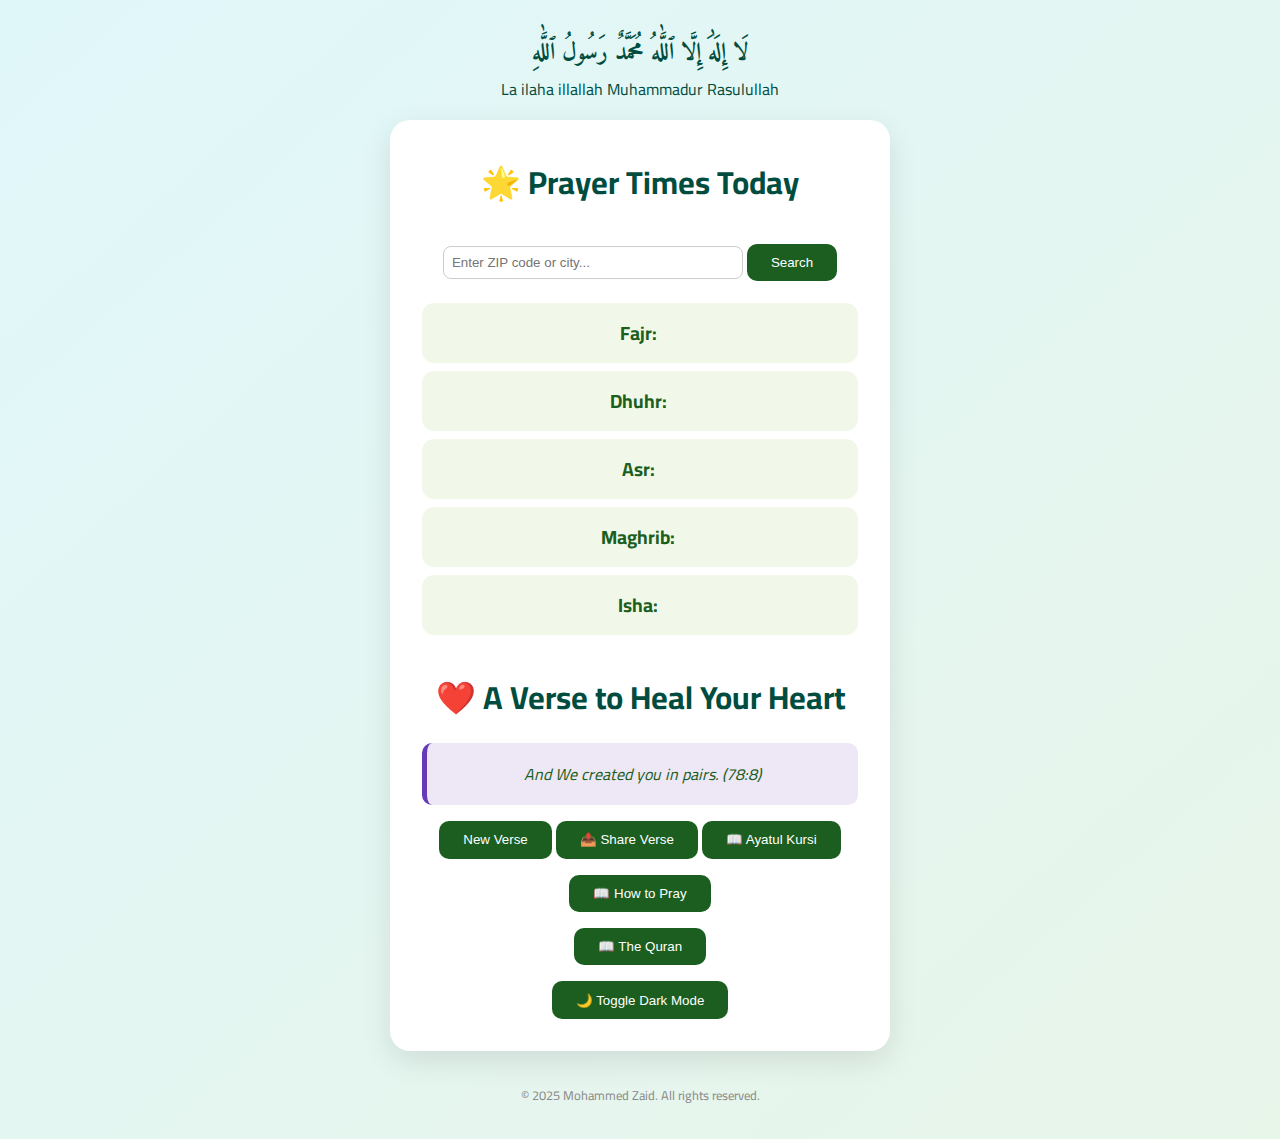
<file: index.html>
<!DOCTYPE html>
<html lang="en">
<head>
  <meta charset="UTF-8" />
  <meta name="viewport" content="width=device-width, initial-scale=1.0"/>
  <title>Prayer Reminder</title>
  <link href="https://fonts.googleapis.com/css2?family=Cairo:wght@500;700&display=swap" rel="stylesheet">
  <link href="https://fonts.googleapis.com/css2?family=Amiri&display=swap" rel="stylesheet">
  <style>
    * {
      margin: 0;
      padding: 0;
      box-sizing: border-box;
    }
    body {
      font-family: 'Cairo', sans-serif;
      background: linear-gradient(to bottom right, #e0f7fa, #e8f5e9);
      color: #1b5e20;
      min-height: 100vh;
      display: flex;
      flex-direction: column;
      align-items: center;
      justify-content: center;
      padding: 2rem;
    }
    .card {
      background: white;
      border-radius: 20px;
      box-shadow: 0 10px 30px rgba(0, 0, 0, 0.1);
      padding: 2rem;
      max-width: 500px;
      width: 100%;
      text-align: center;
      animation: fadeIn 1s ease-in-out;
    }
    h1 {
      font-size: 2rem;
      margin-bottom: 1rem;
      color: #004d40;
    }
    ul {
      list-style: none;
      padding: 0;
      margin-bottom: 2rem;
    }
    li {
      margin: 0.5rem 0;
      font-size: 1.2rem;
      background: #f1f8e9;
      border-radius: 12px;
      padding: 0.75rem;
      transition: transform 0.3s ease, background 0.3s ease, box-shadow 0.3s ease;
      cursor: pointer;
    }
    li:hover,
    li:active {
    transform: scale(1.05);
    background: #dcedc8;
    box-shadow: 0 4px 15px rgba(0, 0, 0, 0.1);
    }

    blockquote {
      background: #ede7f6;
      padding: 1rem;
      border-left: 5px solid #673ab7;
      border-radius: 10px;
      font-style: italic;
    }
    button {
      margin-top: 1rem;
      background: #1b5e20;
      color: white;
      padding: 0.7rem 1.5rem;
      border: none;
      border-radius: 10px;
      cursor: pointer;
      transition: background 0.3s;
    }
    button:hover {
      background: #33691e;
    }
    input {
      padding: 0.5rem;
      border-radius: 8px;
      border: 1px solid #ccc;
      width: 70%;
      max-width: 300px;
      margin-bottom: 1rem;
    }
    @keyframes fadeIn {
      from { opacity: 0; transform: translateY(20px); }
      to { opacity: 1; transform: translateY(0); }
    }
    body.dark-mode {
    background: linear-gradient(to bottom right, #263238, #1c1c1c);
    color: #eeeeee;
    }

    body.dark-mode .card {
    background: #2e2e2e;
    box-shadow: 0 10px 30px rgba(0, 0, 0, 0.5);
    }

    body.dark-mode li {
    background: #37474f;
    color: #fff;
    }

    body.dark-mode li:hover {
      background: #455a64;
    }

    body.dark-mode blockquote {
      background: #3e3e3e;
      border-left-color: #9575cd;
      color: #e0e0e0;
    }

    body.dark-mode button {
      background: #4caf50;
      color: white;
    }

    body.dark-mode button:hover {
      background: #66bb6a;
    }
    #tracker-sidebar {
      position: fixed;
      top: 100px;
      left: 20px;
      background: white;
      color: #004d40;
      padding: 1rem;
      border-radius: 12px;
      box-shadow: 0 5px 20px rgba(0,0,0,0.1);
      width: 200px;
      z-index: 1000;
      font-size: 0.95rem;
    }
    #tracker-sidebar h3 {
      margin-bottom: 1rem;
      font-size: 1.1rem;
    }
    #tracker-sidebar label {
      display: block;
      margin-bottom: 0.5rem;
      cursor: pointer;
    }
    #tracker-sidebar button {
      margin-top: 1rem;
      background: #1b5e20;
      color: white;
      padding: 6px 12px;
      border: none;
      border-radius: 8px;
      cursor: pointer;
    }
    #tracker-sidebar button:hover {
      background: #33691e;
    }

    body.dark-mode #tracker-sidebar {
      background: #2e2e2e;
      color: #e0e0e0;
    }
    body.dark-mode #tracker-sidebar button {
      background: #4caf50;
    }
    #tracker-sidebar {
      position: fixed;
      top: 100px;
      left: 20px;
      background: white;
      color: #004d40;
      padding: 1rem;
      border-radius: 12px;
      box-shadow: 0 5px 20px rgba(0,0,0,0.1);
      width: 200px;
      z-index: 1000;
      font-size: 0.95rem;
    }
    #tracker-sidebar h3 {
      margin-bottom: 1rem;
      font-size: 1.1rem;
    }
    #tracker-sidebar label {
      display: block;
      margin-bottom: 0.5rem;
      cursor: pointer;
    }
    #tracker-sidebar button {
      margin-top: 1rem;
      background: #1b5e20;
      color: white;
      padding: 6px 12px;
      border: none;
      border-radius: 8px;
      cursor: pointer;
    }
    #tracker-sidebar button:hover {
      background: #33691e;
    }

    body.dark-mode #tracker-sidebar {
      background: #2e2e2e;
      color: #e0e0e0;
    }
    body.dark-mode #tracker-sidebar button {
      background: #4caf50;
    }
    .prayer-label {
      display: flex;
      align-items: center;
      gap: 6px; /* Controls spacing between checkbox and text */
      margin-bottom: 0.5rem;
      white-space: nowrap;
    }
    .li-tap {
    transform: scale(1.05);
    background: #dcedc8;
    box-shadow: 0 4px 15px rgba(0, 0, 0, 0.1);
    transition: transform 0.3s ease, background 0.3s ease, box-shadow 0.3s ease;
    }
    body.dark-mode #copyright {
    color: #bbb;
    }
  </style>
</head>

<body>
  <div style="text-align: center; margin-bottom: 1rem;">
  <h2 style="font-size: 1.5rem; font-family: 'Amiri', serif; color: #004d40;">
    لَا إِلَٰهَ إِلَّا ٱللَّٰهُ مُحَمَّدٌ رَسُولُ ٱللَّٰهِ
  </h2>
  <p style="font-size: 1rem; color: #004d40;">
    La ilaha illallah Muhammadur Rasulullah
  </p>
  </div>

</div>
  <div class="card">
    <h1>🌟 Prayer Times Today</h1>

    <input type="text" id="zipInput" placeholder="Enter ZIP code or city..." />
    <button onclick="fetchByZip()">Search</button>

    <ul>
      <li><strong>Fajr:</strong>&nbsp;<span id="fajr"></span></li>
      <li><strong>Dhuhr:</strong>&nbsp;<span id="dhuhr"></span></li>
      <li><strong>Asr:</strong>&nbsp;<span id="asr"></span></li>
      <li><strong>Maghrib:</strong>&nbsp;<span id="maghrib"></span></li>
      <li><strong>Isha:</strong>&nbsp;<span id="isha"></span></li>

    </ul>
    <p id="timezone" style="font-size: 0.95rem; color: #666;"></p>
    <h1>❤️ A Verse to Heal Your Heart</h1>
    <blockquote id="quote"></blockquote>
    <button onclick="refreshQuote()">New Verse</button>
    <button onclick="shareQuote()">📤 Share Verse</button>
    <button onclick="showAyatulKursi()">📖 Ayatul Kursi</button>
    <br />
    <button onclick="window.open('https://salamcenter.org/wp-content/uploads/2020/09/Prayer-Guide.pdf', '_blank')">📖 How to Pray</button>
    <br />
    <button onclick="openSurahPopup()">📖 The Quran</button>
    <br />
    <button onclick="toggleDarkMode()">🌙 Toggle Dark Mode</button>

  </div>
  <footer id="copyright" style="margin-top: 2rem; font-size: 0.8rem; text-align: center; color: #888;">
  © 2025 Mohammed Zaid. All rights reserved.
</p>
<script>


const quotes = [
  "Indeed, prayer prohibits immorality and wrongdoing. (29:45)",
  "And establish prayer and give zakah. (2:43)",
  "Verily, in the remembrance of Allah do hearts find rest. (13:28)",
  "Establish prayer at the decline of the sun. (17:78)",
  "Successful indeed are the believers who are humble in their prayers. (23:1-2)",
  "Indeed, Allah is with those who fear Him and those who are doers of good. (16:128)",
  "And seek help through patience and prayer. (2:45)",
  "Indeed, Allah commands justice and the doing of good. (16:90)",
  "He created the heavens and earth in truth. (39:5)",
  "So remember Me; I will remember you. (2:152)",
  "And whoever relies upon Allah – then He is sufficient for him. (65:3)",
  "Say, 'Nothing will happen to us except what Allah has decreed for us.' (9:51)",
  "So verily, with the hardship, there is relief. (94:6)",
  "Your Lord has not forsaken you, nor has He detested [you]. (93:3)",
  "And We have certainly created man and We know what his soul whispers to him. (50:16)",
  "And We have not sent you, [O Muhammad], except as a mercy to the worlds. (21:107)",
  "Indeed, Allah loves those who rely upon Him. (3:159)",
  "Indeed, with hardship [will be] ease. (94:5)",
  "Allah is the ally of those who believe. (2:257)",
  "Say: My Lord has commanded justice. (7:29)",
  "And be patient, for indeed, Allah does not allow to be lost the reward of those who do good. (11:115)",
  "He knows what is [presently] before them and what will be after them. (20:110)",
  "Indeed, the mercy of Allah is near to the doers of good. (7:56)",
  "And whoever does righteous deeds, whether male or female, while being a believer – those will enter Paradise. (4:124)",
  "Indeed, prayer has been decreed upon the believers a decree of specified times. (4:103)",
  "Indeed, your Lord is vast in forgiveness. (53:32)",
  "Say, 'In the bounty of Allah and in His mercy – in that let them rejoice.' (10:58)",
  "And among His signs is that He created for you from yourselves mates that you may find tranquility in them. (30:21)",
  "They are clothing for you and you are clothing for them. (2:187)",
  "And We created you in pairs. (78:8)",
  "Your spouses are a garment for you. (2:187)",
  "And He placed between you affection and mercy. (30:21)",
  "And live with them in kindness. (4:19)",
  "It is He who created you from one soul and created from it its mate. (7:189)",
  "And Allah has made for you from your homes a place of rest. (16:80)",
  "And of everything We created two mates. (51:49)",
  "So do not weaken and do not grieve. (3:139)",
  "And We have certainly honored the children of Adam. (17:70)",
  "Indeed, the most noble of you in the sight of Allah is the most righteous of you. (49:13)",
  "And cooperate in righteousness and piety. (5:2)",
  "Indeed, Allah loves those who act justly. (5:42)",
  "Do not forget graciousness between you. (2:237)",
  "Speak to people good [words]. (2:83)",
  "And give the women [upon marriage] their [bridal] gifts graciously. (4:4)",
  "And consult with them in matters. (3:159)",
  "Indeed, the best of you are those who are best to their wives. (Hadith)",
  "And you will find the nearest of them in affection to the believers those who say, 'We are Christians.' (5:82)",
  "And those who say, 'Our Lord, grant us from among our wives and offspring comfort to our eyes.' (25:74)",
  "And lower to them the wing of humility out of mercy. (17:24)",
  "Worship Allah and associate nothing with Him, and to parents do good. (4:36)",
  "But if they endeavor to make you associate with Me that of which you have no knowledge, do not obey them but accompany them in [this] world with appropriate kindness. (31:15)",
  "And be patient over what they say and avoid them with gracious avoidance. (73:10)",
  "Indeed, the mercy of Allah is near to the doers of good. (7:56)",
  "Verily, in the remembrance of Allah do hearts find rest. (13:28)",
  "O tranquil soul! Return to your Lord, well pleased and well pleasing. So enter among My servants and enter My Paradise. (89:27‑30)",
  "Peace be upon you for what you patiently endured. And excellence is the final home. (13:24)",
  "Whatever mercy God opens up to man, none can withhold it; and whatever He withholds, none can henceforth release: for He alone is almighty, truly wise. (35:2)",
  "And We inspired the mother of Musa: ‘…When you fear for him, cast him into the river—fear not, nor grieve. Verily! We shall bring him back to you.’ (28:7)",
  "Say: ‘Nothing will befall us except what Allah has decreed; He is our Protector.’ Let the believers then put all their trust in Allah. (9:51)",
  "Fighting is enjoined on you, though it is hateful to you—but perhaps you hate a thing and it is good for you… (2:216)",
  "Say, ‘If the ocean were ink for writing the Words of my Lord…even if We brought the like of it in continual supplement.’ (18:109-110)",
  "Those who believe and whose hearts find rest in the remembrance of Allah—surely, in the remembrance of Allah do hearts find peace. (13:28)",
  "O you who have believed, seek help through patience and prayer. Indeed, Allah is with the patient. (2:153)",
  "And We have sent down sakīnah (tranquility) into the hearts of the believers… (48:4)",
  "And one of His signs is that He created for you spouses… that you may find comfort in them, and He placed between you affection and mercy. (30:21)",
  "Say: ‘I seek refuge in the Lord of daybreak, from the evil of what He created…’ (113:1‑2)",
  "He it is Who causes the dawn to split forth, and has ordained the night for repose… (6:96)",
  "And [by] the soul and He who proportioned it. And inspired it with its wickedness and its righteousness. (91:7‑8)",
  "And My Mercy encompasses all things. (7:156)",
  "For indeed, with hardship comes ease. (94:6)",
  "Allah does not burden a soul beyond that it can bear… (2:286)",
  "And rely upon Allah; and sufficient is Allah as Disposer of affairs. (33:3)",
  "And Allah invites to the Home of Peace and guides whom He wills to a straight path. (10:25)"
];


function refreshQuote() {
  const quote = quotes[Math.floor(Math.random() * quotes.length)];
  document.getElementById("quote").innerText = quote;
}


function shareQuote() {
  const quoteText = document.getElementById("quote").innerText;
  const encodedQuote = encodeURIComponent(`🕊️ Qur'anic Reflection:\n\n"${quoteText}"\n\nShared via MyPrayer App 🌙`);

  const whatsappURL = `https://wa.me/?text=${encodedQuote}`;
  const twitterURL = `https://twitter.com/intent/tweet?text=${encodedQuote}`;
  const facebookURL = `https://www.facebook.com/sharer/sharer.php?u=https://example.com&quote=${encodedQuote}`;
  const messengerURL = `fb-messenger://share?link=https://example.com&app_id=123456789`; // Replace with your app ID if you have one
  const smsURL = `sms:?body=${encodedQuote}`;

  const shareOptions = `
  <div id="share-popup" style="background:white; color:#004d40; padding:1rem; border-radius:12px; position:fixed; top:50%; left:50%; transform:translate(-50%, -50%);
  box-shadow: 0 0 15px rgba(0,0,0,0.3); z-index:9999; text-align:center; max-width: 90%; width: 300px;">
    <h3 style="margin-bottom:1rem;">📤 Share this Verse</h3>
    <a href="${whatsappURL}" target="_blank" style="display:block; margin:0.5rem 0;"> WhatsApp</a>
    <a href="${twitterURL}" target="_blank" style="display:block; margin:0.5rem 0;"> Twitter</a>
    <a href="${facebookURL}" target="_blank" style="display:block; margin:0.5rem 0;"> Facebook</a>
    <a href="${smsURL}" target="_blank" style="display:block; margin:0.5rem 0;"> IMessages</a>
    <a href="https://www.instagram.com/" target="_blank" onclick="copyToClipboard('${quoteText}')" style="display:block; margin:0.5rem 0;"> Instagram</a>
    <br>
    <button onclick="document.getElementById('share-popup').remove()" style="background:#004d40; color:white; padding:0.5rem 1rem; border:none; border-radius:8px;">Close</button>
  </div>
`;
  document.body.insertAdjacentHTML('beforeend', shareOptions);
}


function copyToClipboard(text) {
  navigator.clipboard.writeText(`🕊️ Qur'anic Reflection:\n\n"${text}"\n\nShared via MyPrayer App 🌙`).then(() => {
    alert("Verse copied! Paste it into Instagram or anywhere you like 🌸");
  });
}

refreshQuote();

const dhikr = ["SubhanAllah", "Alhamdulillah", "Allahu Akbar", "La ilaha illa Allah", "Astaghfirullah"];
let currentDhikr = 0;
setInterval(() => {
  document.title = "🕊 " + dhikr[currentDhikr];
  currentDhikr = (currentDhikr + 1) % dhikr.length;
}, 5000);


function to12Hour(time24) {
  const [hourStr, minute] = time24.split(":");
  let hour = parseInt(hourStr);
  const ampm = hour >= 12 ? 'PM' : 'AM';
  hour = hour % 12 || 12;
  return `${hour}:${minute} ${ampm}`;
}


function getNextPrayer(prayerTimes) {
  const now = new Date();
  for (let [name, time] of Object.entries(prayerTimes)) {
    const [h, m] = time.split(":");
    const prayerDate = new Date(now);
    prayerDate.setHours(parseInt(h), parseInt(m), 0);
    if (prayerDate > now) return { name, time: prayerDate };
  }
  return null;
}


function getPrayerTimes(lat, lon, locationName = "") {
  fetch(`https://api.aladhan.com/v1/timings?latitude=${lat}&longitude=${lon}&method=2`)
    .then(response => response.json())
    .then(data => {
      const timings = data.data.timings;
      const hijri = data.data.date.hijri;

      document.getElementById("fajr").innerText = to12Hour(timings.Fajr);
      document.getElementById("dhuhr").innerText = to12Hour(timings.Dhuhr);
      document.getElementById("asr").innerText = to12Hour(timings.Asr);
      document.getElementById("maghrib").innerText = to12Hour(timings.Maghrib);
      document.getElementById("isha").innerText = to12Hour(timings.Isha);
      document.getElementById("timezone").innerText = `🕓 Timezone: ${data.data.meta.timezone}`;

    if (!document.querySelector(".card").querySelector(".date-info")) {
    const hijriDate = `${hijri.day} ${hijri.month.en} ${hijri.year} AH`;
    const gregorianDate = new Date().toLocaleDateString('en-US', {
    weekday: 'long', year: 'numeric', month: 'long', day: 'numeric'
    });

  const dateElement = document.createElement("p");
  dateElement.classList.add("date-info");
  dateElement.innerHTML = `📅 <strong>Islamic Date:</strong> ${hijriDate}<br>📆 <strong>Gregorian Date:</strong> ${gregorianDate}`;
  dateElement.style.marginTop = "1rem";
  dateElement.style.fontSize = "0.95rem";
  document.querySelector(".card").appendChild(dateElement);
}

  


      const prayerMap = {
        Fajr: timings.Fajr,
        Dhuhr: timings.Dhuhr,
        Asr: timings.Asr,
        Maghrib: timings.Maghrib,
        Isha: timings.Isha
      };
      const next = getNextPrayer(prayerMap);
      if (next) {
        const countdownEl = document.createElement("p");
        countdownEl.style.marginTop = "1rem";
        countdownEl.style.fontSize = "0.95rem";
        countdownEl.style.color = "#aeea00";
        countdownEl.style.background = "rgba(0, 0, 0, 0.5)";
        countdownEl.style.borderRadius = "8px";
        countdownEl.style.padding = "6px 12px";
        countdownEl.style.display = "inline-block";
        document.querySelector(".card").appendChild(countdownEl);

        setInterval(() => {
          const now = new Date();
          const diff = Math.max(0, Math.floor((next.time - now) / 1000));
          const hrs = Math.floor(diff / 3600);
          const mins = Math.floor((diff % 3600) / 60);
          const secs = diff % 60;
          countdownEl.textContent = `📍 ${locationName} – 🕰 Next Prayer (${next.name}) in ${hrs}h ${mins}m ${secs}s`;
        }, 1000);
      }
    })
    .catch(err => {
      console.error("Failed to fetch prayer times:", err);
      document.getElementById("timezone").innerText = "Could not load prayer times.";
    });
    
}


function fetchByZip() {
  const zip = document.getElementById("zipInput").value.trim();
  if (!zip) return alert("Please enter a ZIP code or city.");

  fetch(`https://geocoding-api.open-meteo.com/v1/search?name=${encodeURIComponent(zip)}&count=1`)
    .then(res => res.json())
    .then(data => {
      if (!data.results || data.results.length === 0) {
        alert("Could not find location.");
        return;
      }
      const { latitude, longitude } = data.results[0];
      getPrayerTimes(latitude, longitude, zip);

    })
    .catch(err => {
      console.error("Geocoding error:", err);
      alert("Failed to fetch location data.");
    });
}

if (navigator.geolocation) {
  navigator.geolocation.getCurrentPosition(pos => {
    getPrayerTimes(pos.coords.latitude, pos.coords.longitude);
  });
}
document.getElementById("zipInput").addEventListener("keydown", function(event) {
  if (event.key === "Enter") {
    fetchByZip();
  }
});
function toggleDarkMode() {
  document.body.classList.toggle("dark-mode");
}
</script>
<script>

const surahs = [
  "Al-Fatihah","Al-Baqarah","Al-'Imran","An-Nisa","Al-Ma'idah","Al-An'am","Al-A'raf","Al-Anfal","At-Tawbah","Yunus",
  "Hud","Yusuf","Ar-Ra'd","Ibrahim","Al-Hijr","An-Nahl","Al-Isra","Al-Kahf","Maryam","Ta-Ha",
  "Al-Anbiya","Al-Hajj","Al-Mu'minun","An-Nur","Al-Furqan","Ash-Shu'ara","An-Naml","Al-Qasas","Al-Ankabut","Ar-Rum",
  "Luqman","As-Sajdah","Al-Ahzab","Saba","Fatir","Ya-Sin","As-Saffat","Sad","Az-Zumar","Ghafir",
  "Fussilat","Ash-Shura","Az-Zukhruf","Ad-Dukhan","Al-Jathiyah","Al-Ahqaf","Muhammad","Al-Fath","Al-Hujurat","Qaf",
  "Adh-Dhariyat","At-Tur","An-Najm","Al-Qamar","Ar-Rahman","Al-Waqi'ah","Al-Hadid","Al-Mujadila","Al-Hashr","Al-Mumtahanah",
  "As-Saff","Al-Jumu'ah","Al-Munafiqun","At-Taghabun","At-Talaq","At-Tahrim","Al-Mulk","Al-Qalam","Al-Haqqah","Al-Ma'arij",
  "Nuh","Al-Jinn","Al-Muzzammil","Al-Muddaththir","Al-Qiyamah","Al-Insan","Al-Mursalat","An-Naba","An-Nazi'at","Abasa",
  "At-Takwir","Al-Infitar","Al-Mutaffifin","Al-Inshiqaq","Al-Buruj","At-Tariq","Al-A'la","Al-Ghashiyah","Al-Fajr","Al-Balad",
  "Ash-Shams","Al-Layl","Ad-Duhaa","Ash-Sharh","At-Tin","Al-'Alaq","Al-Qadr","Al-Bayyinah","Az-Zalzalah","Al-Adiyat",
  "Al-Qari'ah","At-Takathur","Al-Asr","Al-Humazah","Al-Fil","Quraysh","Al-Ma'un","Al-Kawthar","Al-Kafirun","An-Nasr",
  "Al-Masad","Al-Ikhlas","Al-Falaq","An-Nas"
];


function openSurahPopup() {
  const popup = document.createElement("div");
  popup.id = "surah-popup";
  popup.style.position = "fixed";
  popup.style.top = "50%";
  popup.style.left = "50%";
  popup.style.transform = "translate(-50%, -50%)";
  popup.style.background = "white";
  popup.style.color = "#004d40";
  popup.style.padding = "1rem";
  popup.style.borderRadius = "12px";
  popup.style.boxShadow = "0 0 20px rgba(0,0,0,0.3)";
  popup.style.zIndex = "10000";
  popup.style.maxHeight = "70vh";
  popup.style.overflowY = "scroll";
  popup.style.width = "300px";

  let content = "<h3 style='margin-bottom:0.75rem;'>📖 Choose a Surah</h3><ul style='list-style:none; padding:0;'>";

  surahs.forEach((name, i) => {
    content += `<li style="padding:6px 0; cursor:pointer; border-bottom:1px solid #ccc;" onclick="goToSurah(${i+1})">${i+1}. ${name}</li>`;
  });

  content += "</ul><br><button onclick='closeSurahPopup()' style='background:#004d40; color:white; border:none; padding:8px 16px; border-radius:8px;'>Close</button>";
  popup.innerHTML = content;

  document.body.appendChild(popup);
}



function closeSurahPopup() {
  const popup = document.getElementById("surah-popup");
  if (popup) popup.remove();
}

function goToSurah(number) {
  window.open(`https://quran.com/${number}`, '_blank');
  closeSurahPopup();
}
function showAyatulKursi() {
  const popup = document.createElement("div");
  popup.id = "kursi-popup";
  popup.style.position = "fixed";
  popup.style.top = "10vh";
  popup.style.left = "50%";
  popup.style.transform = "translateX(-50%)";
  popup.style.maxHeight = "80vh";
  popup.style.overflowY = "auto";
  popup.style.width = "90%";
  popup.style.maxWidth = "400px";
  popup.style.padding = "1rem";
  popup.style.background = "white";
  popup.style.color = "#004d40";
  popup.style.borderRadius = "12px";
  popup.style.boxShadow = "0 0 25px rgba(0,0,0,0.4)";
  popup.style.zIndex = "10000";
  popup.style.textAlign = "center";
  popup.style.fontFamily = "'Amiri', serif";

  popup.innerHTML = `
    <h2 style="margin-bottom: 1rem;">📖 Ayatul Kursi (2:255)</h2>
    <p style="font-size: 1.3rem; line-height: 2;">
      ٱللَّهُ لَآ إِلَـٰهَ إِلَّا هُوَ ٱلْحَيُّ ٱلْقَيُّومُ ۚ 
      لَا تَأْخُذُهُ سِنَةٌ وَلَا نَوْمٌ ۚ 
      لَهُ مَا فِي ٱلسَّمَاوَاتِ وَمَا فِي ٱلْأَرْضِ ۗ 
      مَن ذَا ٱلَّذِي يَشْفَعُ عِندَهُۥٓ إِلَّا بِإِذْنِهِۦ ۚ 
      يَعْلَمُ مَا بَيْنَ أَيْدِيهِمْ وَمَا خَلْفَهُمْ ۖ 
      وَلَا يُحِيطُونَ بِشَىْءٍۢ مِّنْ عِلْمِهِۦٓ إِلَّا بِمَا شَآءَ ۚ 
      وَسِعَ كُرْسِيُّهُ ٱلسَّمَـٰوَاتِ وَٱلْأَرْضَ ۖ 
      وَلَا يَـُٔودُهُۥ حِفْظُهُمَا ۚ 
      وَهُوَ ٱلْعَلِىُّ ٱلْعَظِيمُ
    </p>
    <p style="margin-top: 1rem; font-size: 0.95rem; font-style: italic;">
      Allah – there is no deity except Him, the Ever-Living, the Sustainer of [all] existence. Neither drowsiness overtakes Him nor sleep. To Him belongs whatever is in the heavens and whatever is on the earth. Who is it that can intercede with Him except by His permission? He knows what is before them and what will be after them, and they encompass not a thing of His knowledge except for what He wills. His Kursi (throne or authority) extends over the heavens and the earth, and their preservation tires Him not. And He is the Most High, the Most Great. (Surah Al-Baqarah 2:255)
    </p>
    <br>
    <button onclick="document.getElementById('kursi-popup').remove()" style="background:#004d40; color:white; padding:8px 16px; border:none; border-radius:8px;">
      Close
    </button>
  `;

  document.body.appendChild(popup);
}
document.querySelectorAll("li").forEach(li => {
  li.addEventListener("click", () => {
    li.classList.add("li-tap");

    setTimeout(() => {
      li.classList.remove("li-tap");
    }, 300); // duration matches CSS transition
  });
});

</script>
</file>
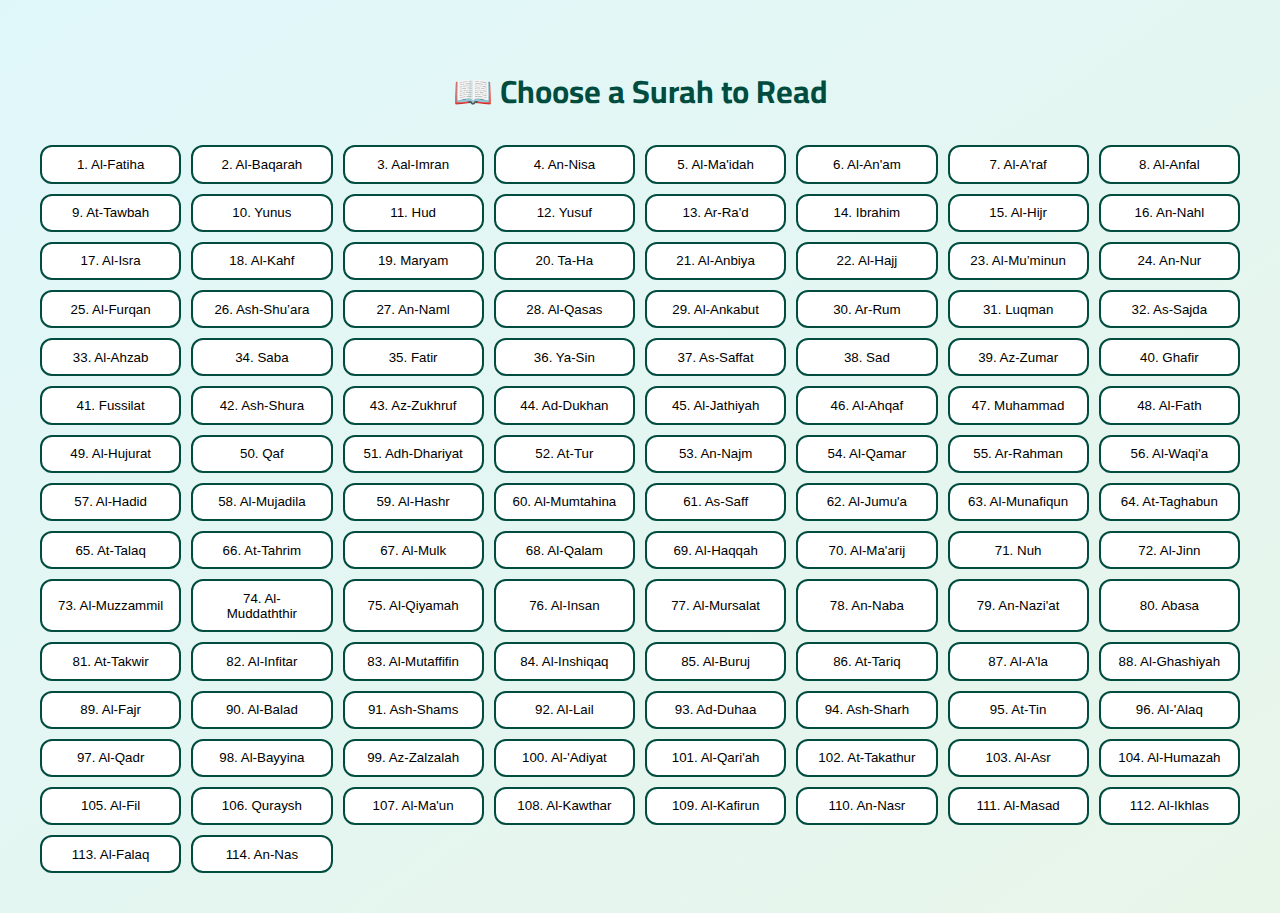
<file: surahs (1).html>
<!DOCTYPE html>
<html lang="en">
<head>
  <meta charset="UTF-8" />
  <meta name="viewport" content="width=device-width, initial-scale=1.0"/>
  <title>Select a Surah</title>
  <link href="https://fonts.googleapis.com/css2?family=Cairo:wght@500&display=swap" rel="stylesheet">
  <style>
    body {
      font-family: 'Cairo', sans-serif;
      background: linear-gradient(to bottom right, #e0f7fa, #e8f5e9);
      color: #004d40;
      padding: 2rem;
      text-align: center;
    }

    h1 {
      margin-bottom: 1.5rem;
    }

    .grid {
      display: grid;
      grid-template-columns: repeat(auto-fit, minmax(140px, 1fr));
      gap: 10px;
    }

    .surah-btn {
      padding: 0.6rem 1rem;
      background: #ffffff;
      border: 2px solid #004d40;
      border-radius: 12px;
      cursor: pointer;
      transition: all 0.2s ease-in-out;
    }

    .surah-btn:hover {
      background: #b2dfdb;
    }
  </style>
</head>
<body>
  <h1>📖 Choose a Surah to Read</h1>
  <div class="grid" id="surahGrid"></div>

  <script>
    const surahGrid = document.getElementById("surahGrid");
    
      const btn1 = document.createElement("button");
      btn1.className = "surah-btn";
      btn1.textContent = "1. Al-Fatiha";
      btn1.onclick = () => {
        window.location.href = `https://quran.com/1`;
      };
      surahGrid.appendChild(btn1);
    
      const btn2 = document.createElement("button");
      btn2.className = "surah-btn";
      btn2.textContent = "2. Al-Baqarah";
      btn2.onclick = () => {
        window.location.href = `https://quran.com/2`;
      };
      surahGrid.appendChild(btn2);
    
      const btn3 = document.createElement("button");
      btn3.className = "surah-btn";
      btn3.textContent = "3. Aal-Imran";
      btn3.onclick = () => {
        window.location.href = `https://quran.com/3`;
      };
      surahGrid.appendChild(btn3);
    
      const btn4 = document.createElement("button");
      btn4.className = "surah-btn";
      btn4.textContent = "4. An-Nisa";
      btn4.onclick = () => {
        window.location.href = `https://quran.com/4`;
      };
      surahGrid.appendChild(btn4);
    
      const btn5 = document.createElement("button");
      btn5.className = "surah-btn";
      btn5.textContent = "5. Al-Ma'idah";
      btn5.onclick = () => {
        window.location.href = `https://quran.com/5`;
      };
      surahGrid.appendChild(btn5);
    
      const btn6 = document.createElement("button");
      btn6.className = "surah-btn";
      btn6.textContent = "6. Al-An'am";
      btn6.onclick = () => {
        window.location.href = `https://quran.com/6`;
      };
      surahGrid.appendChild(btn6);
    
      const btn7 = document.createElement("button");
      btn7.className = "surah-btn";
      btn7.textContent = "7. Al-A'raf";
      btn7.onclick = () => {
        window.location.href = `https://quran.com/7`;
      };
      surahGrid.appendChild(btn7);
    
      const btn8 = document.createElement("button");
      btn8.className = "surah-btn";
      btn8.textContent = "8. Al-Anfal";
      btn8.onclick = () => {
        window.location.href = `https://quran.com/8`;
      };
      surahGrid.appendChild(btn8);
    
      const btn9 = document.createElement("button");
      btn9.className = "surah-btn";
      btn9.textContent = "9. At-Tawbah";
      btn9.onclick = () => {
        window.location.href = `https://quran.com/9`;
      };
      surahGrid.appendChild(btn9);
    
      const btn10 = document.createElement("button");
      btn10.className = "surah-btn";
      btn10.textContent = "10. Yunus";
      btn10.onclick = () => {
        window.location.href = `https://quran.com/10`;
      };
      surahGrid.appendChild(btn10);
    
      const btn11 = document.createElement("button");
      btn11.className = "surah-btn";
      btn11.textContent = "11. Hud";
      btn11.onclick = () => {
        window.location.href = `https://quran.com/11`;
      };
      surahGrid.appendChild(btn11);
    
      const btn12 = document.createElement("button");
      btn12.className = "surah-btn";
      btn12.textContent = "12. Yusuf";
      btn12.onclick = () => {
        window.location.href = `https://quran.com/12`;
      };
      surahGrid.appendChild(btn12);
    
      const btn13 = document.createElement("button");
      btn13.className = "surah-btn";
      btn13.textContent = "13. Ar-Ra'd";
      btn13.onclick = () => {
        window.location.href = `https://quran.com/13`;
      };
      surahGrid.appendChild(btn13);
    
      const btn14 = document.createElement("button");
      btn14.className = "surah-btn";
      btn14.textContent = "14. Ibrahim";
      btn14.onclick = () => {
        window.location.href = `https://quran.com/14`;
      };
      surahGrid.appendChild(btn14);
    
      const btn15 = document.createElement("button");
      btn15.className = "surah-btn";
      btn15.textContent = "15. Al-Hijr";
      btn15.onclick = () => {
        window.location.href = `https://quran.com/15`;
      };
      surahGrid.appendChild(btn15);
    
      const btn16 = document.createElement("button");
      btn16.className = "surah-btn";
      btn16.textContent = "16. An-Nahl";
      btn16.onclick = () => {
        window.location.href = `https://quran.com/16`;
      };
      surahGrid.appendChild(btn16);
    
      const btn17 = document.createElement("button");
      btn17.className = "surah-btn";
      btn17.textContent = "17. Al-Isra";
      btn17.onclick = () => {
        window.location.href = `https://quran.com/17`;
      };
      surahGrid.appendChild(btn17);
    
      const btn18 = document.createElement("button");
      btn18.className = "surah-btn";
      btn18.textContent = "18. Al-Kahf";
      btn18.onclick = () => {
        window.location.href = `https://quran.com/18`;
      };
      surahGrid.appendChild(btn18);
    
      const btn19 = document.createElement("button");
      btn19.className = "surah-btn";
      btn19.textContent = "19. Maryam";
      btn19.onclick = () => {
        window.location.href = `https://quran.com/19`;
      };
      surahGrid.appendChild(btn19);
    
      const btn20 = document.createElement("button");
      btn20.className = "surah-btn";
      btn20.textContent = "20. Ta-Ha";
      btn20.onclick = () => {
        window.location.href = `https://quran.com/20`;
      };
      surahGrid.appendChild(btn20);
    
      const btn21 = document.createElement("button");
      btn21.className = "surah-btn";
      btn21.textContent = "21. Al-Anbiya";
      btn21.onclick = () => {
        window.location.href = `https://quran.com/21`;
      };
      surahGrid.appendChild(btn21);
    
      const btn22 = document.createElement("button");
      btn22.className = "surah-btn";
      btn22.textContent = "22. Al-Hajj";
      btn22.onclick = () => {
        window.location.href = `https://quran.com/22`;
      };
      surahGrid.appendChild(btn22);
    
      const btn23 = document.createElement("button");
      btn23.className = "surah-btn";
      btn23.textContent = "23. Al-Mu’minun";
      btn23.onclick = () => {
        window.location.href = `https://quran.com/23`;
      };
      surahGrid.appendChild(btn23);
    
      const btn24 = document.createElement("button");
      btn24.className = "surah-btn";
      btn24.textContent = "24. An-Nur";
      btn24.onclick = () => {
        window.location.href = `https://quran.com/24`;
      };
      surahGrid.appendChild(btn24);
    
      const btn25 = document.createElement("button");
      btn25.className = "surah-btn";
      btn25.textContent = "25. Al-Furqan";
      btn25.onclick = () => {
        window.location.href = `https://quran.com/25`;
      };
      surahGrid.appendChild(btn25);
    
      const btn26 = document.createElement("button");
      btn26.className = "surah-btn";
      btn26.textContent = "26. Ash-Shu’ara";
      btn26.onclick = () => {
        window.location.href = `https://quran.com/26`;
      };
      surahGrid.appendChild(btn26);
    
      const btn27 = document.createElement("button");
      btn27.className = "surah-btn";
      btn27.textContent = "27. An-Naml";
      btn27.onclick = () => {
        window.location.href = `https://quran.com/27`;
      };
      surahGrid.appendChild(btn27);
    
      const btn28 = document.createElement("button");
      btn28.className = "surah-btn";
      btn28.textContent = "28. Al-Qasas";
      btn28.onclick = () => {
        window.location.href = `https://quran.com/28`;
      };
      surahGrid.appendChild(btn28);
    
      const btn29 = document.createElement("button");
      btn29.className = "surah-btn";
      btn29.textContent = "29. Al-Ankabut";
      btn29.onclick = () => {
        window.location.href = `https://quran.com/29`;
      };
      surahGrid.appendChild(btn29);
    
      const btn30 = document.createElement("button");
      btn30.className = "surah-btn";
      btn30.textContent = "30. Ar-Rum";
      btn30.onclick = () => {
        window.location.href = `https://quran.com/30`;
      };
      surahGrid.appendChild(btn30);
    
      const btn31 = document.createElement("button");
      btn31.className = "surah-btn";
      btn31.textContent = "31. Luqman";
      btn31.onclick = () => {
        window.location.href = `https://quran.com/31`;
      };
      surahGrid.appendChild(btn31);
    
      const btn32 = document.createElement("button");
      btn32.className = "surah-btn";
      btn32.textContent = "32. As-Sajda";
      btn32.onclick = () => {
        window.location.href = `https://quran.com/32`;
      };
      surahGrid.appendChild(btn32);
    
      const btn33 = document.createElement("button");
      btn33.className = "surah-btn";
      btn33.textContent = "33. Al-Ahzab";
      btn33.onclick = () => {
        window.location.href = `https://quran.com/33`;
      };
      surahGrid.appendChild(btn33);
    
      const btn34 = document.createElement("button");
      btn34.className = "surah-btn";
      btn34.textContent = "34. Saba";
      btn34.onclick = () => {
        window.location.href = `https://quran.com/34`;
      };
      surahGrid.appendChild(btn34);
    
      const btn35 = document.createElement("button");
      btn35.className = "surah-btn";
      btn35.textContent = "35. Fatir";
      btn35.onclick = () => {
        window.location.href = `https://quran.com/35`;
      };
      surahGrid.appendChild(btn35);
    
      const btn36 = document.createElement("button");
      btn36.className = "surah-btn";
      btn36.textContent = "36. Ya-Sin";
      btn36.onclick = () => {
        window.location.href = `https://quran.com/36`;
      };
      surahGrid.appendChild(btn36);
    
      const btn37 = document.createElement("button");
      btn37.className = "surah-btn";
      btn37.textContent = "37. As-Saffat";
      btn37.onclick = () => {
        window.location.href = `https://quran.com/37`;
      };
      surahGrid.appendChild(btn37);
    
      const btn38 = document.createElement("button");
      btn38.className = "surah-btn";
      btn38.textContent = "38. Sad";
      btn38.onclick = () => {
        window.location.href = `https://quran.com/38`;
      };
      surahGrid.appendChild(btn38);
    
      const btn39 = document.createElement("button");
      btn39.className = "surah-btn";
      btn39.textContent = "39. Az-Zumar";
      btn39.onclick = () => {
        window.location.href = `https://quran.com/39`;
      };
      surahGrid.appendChild(btn39);
    
      const btn40 = document.createElement("button");
      btn40.className = "surah-btn";
      btn40.textContent = "40. Ghafir";
      btn40.onclick = () => {
        window.location.href = `https://quran.com/40`;
      };
      surahGrid.appendChild(btn40);
    
      const btn41 = document.createElement("button");
      btn41.className = "surah-btn";
      btn41.textContent = "41. Fussilat";
      btn41.onclick = () => {
        window.location.href = `https://quran.com/41`;
      };
      surahGrid.appendChild(btn41);
    
      const btn42 = document.createElement("button");
      btn42.className = "surah-btn";
      btn42.textContent = "42. Ash-Shura";
      btn42.onclick = () => {
        window.location.href = `https://quran.com/42`;
      };
      surahGrid.appendChild(btn42);
    
      const btn43 = document.createElement("button");
      btn43.className = "surah-btn";
      btn43.textContent = "43. Az-Zukhruf";
      btn43.onclick = () => {
        window.location.href = `https://quran.com/43`;
      };
      surahGrid.appendChild(btn43);
    
      const btn44 = document.createElement("button");
      btn44.className = "surah-btn";
      btn44.textContent = "44. Ad-Dukhan";
      btn44.onclick = () => {
        window.location.href = `https://quran.com/44`;
      };
      surahGrid.appendChild(btn44);
    
      const btn45 = document.createElement("button");
      btn45.className = "surah-btn";
      btn45.textContent = "45. Al-Jathiyah";
      btn45.onclick = () => {
        window.location.href = `https://quran.com/45`;
      };
      surahGrid.appendChild(btn45);
    
      const btn46 = document.createElement("button");
      btn46.className = "surah-btn";
      btn46.textContent = "46. Al-Ahqaf";
      btn46.onclick = () => {
        window.location.href = `https://quran.com/46`;
      };
      surahGrid.appendChild(btn46);
    
      const btn47 = document.createElement("button");
      btn47.className = "surah-btn";
      btn47.textContent = "47. Muhammad";
      btn47.onclick = () => {
        window.location.href = `https://quran.com/47`;
      };
      surahGrid.appendChild(btn47);
    
      const btn48 = document.createElement("button");
      btn48.className = "surah-btn";
      btn48.textContent = "48. Al-Fath";
      btn48.onclick = () => {
        window.location.href = `https://quran.com/48`;
      };
      surahGrid.appendChild(btn48);
    
      const btn49 = document.createElement("button");
      btn49.className = "surah-btn";
      btn49.textContent = "49. Al-Hujurat";
      btn49.onclick = () => {
        window.location.href = `https://quran.com/49`;
      };
      surahGrid.appendChild(btn49);
    
      const btn50 = document.createElement("button");
      btn50.className = "surah-btn";
      btn50.textContent = "50. Qaf";
      btn50.onclick = () => {
        window.location.href = `https://quran.com/50`;
      };
      surahGrid.appendChild(btn50);
    
      const btn51 = document.createElement("button");
      btn51.className = "surah-btn";
      btn51.textContent = "51. Adh-Dhariyat";
      btn51.onclick = () => {
        window.location.href = `https://quran.com/51`;
      };
      surahGrid.appendChild(btn51);
    
      const btn52 = document.createElement("button");
      btn52.className = "surah-btn";
      btn52.textContent = "52. At-Tur";
      btn52.onclick = () => {
        window.location.href = `https://quran.com/52`;
      };
      surahGrid.appendChild(btn52);
    
      const btn53 = document.createElement("button");
      btn53.className = "surah-btn";
      btn53.textContent = "53. An-Najm";
      btn53.onclick = () => {
        window.location.href = `https://quran.com/53`;
      };
      surahGrid.appendChild(btn53);
    
      const btn54 = document.createElement("button");
      btn54.className = "surah-btn";
      btn54.textContent = "54. Al-Qamar";
      btn54.onclick = () => {
        window.location.href = `https://quran.com/54`;
      };
      surahGrid.appendChild(btn54);
    
      const btn55 = document.createElement("button");
      btn55.className = "surah-btn";
      btn55.textContent = "55. Ar-Rahman";
      btn55.onclick = () => {
        window.location.href = `https://quran.com/55`;
      };
      surahGrid.appendChild(btn55);
    
      const btn56 = document.createElement("button");
      btn56.className = "surah-btn";
      btn56.textContent = "56. Al-Waqi'a";
      btn56.onclick = () => {
        window.location.href = `https://quran.com/56`;
      };
      surahGrid.appendChild(btn56);
    
      const btn57 = document.createElement("button");
      btn57.className = "surah-btn";
      btn57.textContent = "57. Al-Hadid";
      btn57.onclick = () => {
        window.location.href = `https://quran.com/57`;
      };
      surahGrid.appendChild(btn57);
    
      const btn58 = document.createElement("button");
      btn58.className = "surah-btn";
      btn58.textContent = "58. Al-Mujadila";
      btn58.onclick = () => {
        window.location.href = `https://quran.com/58`;
      };
      surahGrid.appendChild(btn58);
    
      const btn59 = document.createElement("button");
      btn59.className = "surah-btn";
      btn59.textContent = "59. Al-Hashr";
      btn59.onclick = () => {
        window.location.href = `https://quran.com/59`;
      };
      surahGrid.appendChild(btn59);
    
      const btn60 = document.createElement("button");
      btn60.className = "surah-btn";
      btn60.textContent = "60. Al-Mumtahina";
      btn60.onclick = () => {
        window.location.href = `https://quran.com/60`;
      };
      surahGrid.appendChild(btn60);
    
      const btn61 = document.createElement("button");
      btn61.className = "surah-btn";
      btn61.textContent = "61. As-Saff";
      btn61.onclick = () => {
        window.location.href = `https://quran.com/61`;
      };
      surahGrid.appendChild(btn61);
    
      const btn62 = document.createElement("button");
      btn62.className = "surah-btn";
      btn62.textContent = "62. Al-Jumu'a";
      btn62.onclick = () => {
        window.location.href = `https://quran.com/62`;
      };
      surahGrid.appendChild(btn62);
    
      const btn63 = document.createElement("button");
      btn63.className = "surah-btn";
      btn63.textContent = "63. Al-Munafiqun";
      btn63.onclick = () => {
        window.location.href = `https://quran.com/63`;
      };
      surahGrid.appendChild(btn63);
    
      const btn64 = document.createElement("button");
      btn64.className = "surah-btn";
      btn64.textContent = "64. At-Taghabun";
      btn64.onclick = () => {
        window.location.href = `https://quran.com/64`;
      };
      surahGrid.appendChild(btn64);
    
      const btn65 = document.createElement("button");
      btn65.className = "surah-btn";
      btn65.textContent = "65. At-Talaq";
      btn65.onclick = () => {
        window.location.href = `https://quran.com/65`;
      };
      surahGrid.appendChild(btn65);
    
      const btn66 = document.createElement("button");
      btn66.className = "surah-btn";
      btn66.textContent = "66. At-Tahrim";
      btn66.onclick = () => {
        window.location.href = `https://quran.com/66`;
      };
      surahGrid.appendChild(btn66);
    
      const btn67 = document.createElement("button");
      btn67.className = "surah-btn";
      btn67.textContent = "67. Al-Mulk";
      btn67.onclick = () => {
        window.location.href = `https://quran.com/67`;
      };
      surahGrid.appendChild(btn67);
    
      const btn68 = document.createElement("button");
      btn68.className = "surah-btn";
      btn68.textContent = "68. Al-Qalam";
      btn68.onclick = () => {
        window.location.href = `https://quran.com/68`;
      };
      surahGrid.appendChild(btn68);
    
      const btn69 = document.createElement("button");
      btn69.className = "surah-btn";
      btn69.textContent = "69. Al-Haqqah";
      btn69.onclick = () => {
        window.location.href = `https://quran.com/69`;
      };
      surahGrid.appendChild(btn69);
    
      const btn70 = document.createElement("button");
      btn70.className = "surah-btn";
      btn70.textContent = "70. Al-Ma'arij";
      btn70.onclick = () => {
        window.location.href = `https://quran.com/70`;
      };
      surahGrid.appendChild(btn70);
    
      const btn71 = document.createElement("button");
      btn71.className = "surah-btn";
      btn71.textContent = "71. Nuh";
      btn71.onclick = () => {
        window.location.href = `https://quran.com/71`;
      };
      surahGrid.appendChild(btn71);
    
      const btn72 = document.createElement("button");
      btn72.className = "surah-btn";
      btn72.textContent = "72. Al-Jinn";
      btn72.onclick = () => {
        window.location.href = `https://quran.com/72`;
      };
      surahGrid.appendChild(btn72);
    
      const btn73 = document.createElement("button");
      btn73.className = "surah-btn";
      btn73.textContent = "73. Al-Muzzammil";
      btn73.onclick = () => {
        window.location.href = `https://quran.com/73`;
      };
      surahGrid.appendChild(btn73);
    
      const btn74 = document.createElement("button");
      btn74.className = "surah-btn";
      btn74.textContent = "74. Al-Muddaththir";
      btn74.onclick = () => {
        window.location.href = `https://quran.com/74`;
      };
      surahGrid.appendChild(btn74);
    
      const btn75 = document.createElement("button");
      btn75.className = "surah-btn";
      btn75.textContent = "75. Al-Qiyamah";
      btn75.onclick = () => {
        window.location.href = `https://quran.com/75`;
      };
      surahGrid.appendChild(btn75);
    
      const btn76 = document.createElement("button");
      btn76.className = "surah-btn";
      btn76.textContent = "76. Al-Insan";
      btn76.onclick = () => {
        window.location.href = `https://quran.com/76`;
      };
      surahGrid.appendChild(btn76);
    
      const btn77 = document.createElement("button");
      btn77.className = "surah-btn";
      btn77.textContent = "77. Al-Mursalat";
      btn77.onclick = () => {
        window.location.href = `https://quran.com/77`;
      };
      surahGrid.appendChild(btn77);
    
      const btn78 = document.createElement("button");
      btn78.className = "surah-btn";
      btn78.textContent = "78. An-Naba";
      btn78.onclick = () => {
        window.location.href = `https://quran.com/78`;
      };
      surahGrid.appendChild(btn78);
    
      const btn79 = document.createElement("button");
      btn79.className = "surah-btn";
      btn79.textContent = "79. An-Nazi'at";
      btn79.onclick = () => {
        window.location.href = `https://quran.com/79`;
      };
      surahGrid.appendChild(btn79);
    
      const btn80 = document.createElement("button");
      btn80.className = "surah-btn";
      btn80.textContent = "80. Abasa";
      btn80.onclick = () => {
        window.location.href = `https://quran.com/80`;
      };
      surahGrid.appendChild(btn80);
    
      const btn81 = document.createElement("button");
      btn81.className = "surah-btn";
      btn81.textContent = "81. At-Takwir";
      btn81.onclick = () => {
        window.location.href = `https://quran.com/81`;
      };
      surahGrid.appendChild(btn81);
    
      const btn82 = document.createElement("button");
      btn82.className = "surah-btn";
      btn82.textContent = "82. Al-Infitar";
      btn82.onclick = () => {
        window.location.href = `https://quran.com/82`;
      };
      surahGrid.appendChild(btn82);
    
      const btn83 = document.createElement("button");
      btn83.className = "surah-btn";
      btn83.textContent = "83. Al-Mutaffifin";
      btn83.onclick = () => {
        window.location.href = `https://quran.com/83`;
      };
      surahGrid.appendChild(btn83);
    
      const btn84 = document.createElement("button");
      btn84.className = "surah-btn";
      btn84.textContent = "84. Al-Inshiqaq";
      btn84.onclick = () => {
        window.location.href = `https://quran.com/84`;
      };
      surahGrid.appendChild(btn84);
    
      const btn85 = document.createElement("button");
      btn85.className = "surah-btn";
      btn85.textContent = "85. Al-Buruj";
      btn85.onclick = () => {
        window.location.href = `https://quran.com/85`;
      };
      surahGrid.appendChild(btn85);
    
      const btn86 = document.createElement("button");
      btn86.className = "surah-btn";
      btn86.textContent = "86. At-Tariq";
      btn86.onclick = () => {
        window.location.href = `https://quran.com/86`;
      };
      surahGrid.appendChild(btn86);
    
      const btn87 = document.createElement("button");
      btn87.className = "surah-btn";
      btn87.textContent = "87. Al-A'la";
      btn87.onclick = () => {
        window.location.href = `https://quran.com/87`;
      };
      surahGrid.appendChild(btn87);
    
      const btn88 = document.createElement("button");
      btn88.className = "surah-btn";
      btn88.textContent = "88. Al-Ghashiyah";
      btn88.onclick = () => {
        window.location.href = `https://quran.com/88`;
      };
      surahGrid.appendChild(btn88);
    
      const btn89 = document.createElement("button");
      btn89.className = "surah-btn";
      btn89.textContent = "89. Al-Fajr";
      btn89.onclick = () => {
        window.location.href = `https://quran.com/89`;
      };
      surahGrid.appendChild(btn89);
    
      const btn90 = document.createElement("button");
      btn90.className = "surah-btn";
      btn90.textContent = "90. Al-Balad";
      btn90.onclick = () => {
        window.location.href = `https://quran.com/90`;
      };
      surahGrid.appendChild(btn90);
    
      const btn91 = document.createElement("button");
      btn91.className = "surah-btn";
      btn91.textContent = "91. Ash-Shams";
      btn91.onclick = () => {
        window.location.href = `https://quran.com/91`;
      };
      surahGrid.appendChild(btn91);
    
      const btn92 = document.createElement("button");
      btn92.className = "surah-btn";
      btn92.textContent = "92. Al-Lail";
      btn92.onclick = () => {
        window.location.href = `https://quran.com/92`;
      };
      surahGrid.appendChild(btn92);
    
      const btn93 = document.createElement("button");
      btn93.className = "surah-btn";
      btn93.textContent = "93. Ad-Duhaa";
      btn93.onclick = () => {
        window.location.href = `https://quran.com/93`;
      };
      surahGrid.appendChild(btn93);
    
      const btn94 = document.createElement("button");
      btn94.className = "surah-btn";
      btn94.textContent = "94. Ash-Sharh";
      btn94.onclick = () => {
        window.location.href = `https://quran.com/94`;
      };
      surahGrid.appendChild(btn94);
    
      const btn95 = document.createElement("button");
      btn95.className = "surah-btn";
      btn95.textContent = "95. At-Tin";
      btn95.onclick = () => {
        window.location.href = `https://quran.com/95`;
      };
      surahGrid.appendChild(btn95);
    
      const btn96 = document.createElement("button");
      btn96.className = "surah-btn";
      btn96.textContent = "96. Al-'Alaq";
      btn96.onclick = () => {
        window.location.href = `https://quran.com/96`;
      };
      surahGrid.appendChild(btn96);
    
      const btn97 = document.createElement("button");
      btn97.className = "surah-btn";
      btn97.textContent = "97. Al-Qadr";
      btn97.onclick = () => {
        window.location.href = `https://quran.com/97`;
      };
      surahGrid.appendChild(btn97);
    
      const btn98 = document.createElement("button");
      btn98.className = "surah-btn";
      btn98.textContent = "98. Al-Bayyina";
      btn98.onclick = () => {
        window.location.href = `https://quran.com/98`;
      };
      surahGrid.appendChild(btn98);
    
      const btn99 = document.createElement("button");
      btn99.className = "surah-btn";
      btn99.textContent = "99. Az-Zalzalah";
      btn99.onclick = () => {
        window.location.href = `https://quran.com/99`;
      };
      surahGrid.appendChild(btn99);
    
      const btn100 = document.createElement("button");
      btn100.className = "surah-btn";
      btn100.textContent = "100. Al-'Adiyat";
      btn100.onclick = () => {
        window.location.href = `https://quran.com/100`;
      };
      surahGrid.appendChild(btn100);
    
      const btn101 = document.createElement("button");
      btn101.className = "surah-btn";
      btn101.textContent = "101. Al-Qari'ah";
      btn101.onclick = () => {
        window.location.href = `https://quran.com/101`;
      };
      surahGrid.appendChild(btn101);
    
      const btn102 = document.createElement("button");
      btn102.className = "surah-btn";
      btn102.textContent = "102. At-Takathur";
      btn102.onclick = () => {
        window.location.href = `https://quran.com/102`;
      };
      surahGrid.appendChild(btn102);
    
      const btn103 = document.createElement("button");
      btn103.className = "surah-btn";
      btn103.textContent = "103. Al-Asr";
      btn103.onclick = () => {
        window.location.href = `https://quran.com/103`;
      };
      surahGrid.appendChild(btn103);
    
      const btn104 = document.createElement("button");
      btn104.className = "surah-btn";
      btn104.textContent = "104. Al-Humazah";
      btn104.onclick = () => {
        window.location.href = `https://quran.com/104`;
      };
      surahGrid.appendChild(btn104);
    
      const btn105 = document.createElement("button");
      btn105.className = "surah-btn";
      btn105.textContent = "105. Al-Fil";
      btn105.onclick = () => {
        window.location.href = `https://quran.com/105`;
      };
      surahGrid.appendChild(btn105);
    
      const btn106 = document.createElement("button");
      btn106.className = "surah-btn";
      btn106.textContent = "106. Quraysh";
      btn106.onclick = () => {
        window.location.href = `https://quran.com/106`;
      };
      surahGrid.appendChild(btn106);
    
      const btn107 = document.createElement("button");
      btn107.className = "surah-btn";
      btn107.textContent = "107. Al-Ma'un";
      btn107.onclick = () => {
        window.location.href = `https://quran.com/107`;
      };
      surahGrid.appendChild(btn107);
    
      const btn108 = document.createElement("button");
      btn108.className = "surah-btn";
      btn108.textContent = "108. Al-Kawthar";
      btn108.onclick = () => {
        window.location.href = `https://quran.com/108`;
      };
      surahGrid.appendChild(btn108);
    
      const btn109 = document.createElement("button");
      btn109.className = "surah-btn";
      btn109.textContent = "109. Al-Kafirun";
      btn109.onclick = () => {
        window.location.href = `https://quran.com/109`;
      };
      surahGrid.appendChild(btn109);
    
      const btn110 = document.createElement("button");
      btn110.className = "surah-btn";
      btn110.textContent = "110. An-Nasr";
      btn110.onclick = () => {
        window.location.href = `https://quran.com/110`;
      };
      surahGrid.appendChild(btn110);
    
      const btn111 = document.createElement("button");
      btn111.className = "surah-btn";
      btn111.textContent = "111. Al-Masad";
      btn111.onclick = () => {
        window.location.href = `https://quran.com/111`;
      };
      surahGrid.appendChild(btn111);
    
      const btn112 = document.createElement("button");
      btn112.className = "surah-btn";
      btn112.textContent = "112. Al-Ikhlas";
      btn112.onclick = () => {
        window.location.href = `https://quran.com/112`;
      };
      surahGrid.appendChild(btn112);
    
      const btn113 = document.createElement("button");
      btn113.className = "surah-btn";
      btn113.textContent = "113. Al-Falaq";
      btn113.onclick = () => {
        window.location.href = `https://quran.com/113`;
      };
      surahGrid.appendChild(btn113);
    
      const btn114 = document.createElement("button");
      btn114.className = "surah-btn";
      btn114.textContent = "114. An-Nas";
      btn114.onclick = () => {
        window.location.href = `https://quran.com/114`;
      };
      surahGrid.appendChild(btn114);
    
  </script>
</body>
</html>
</file>
